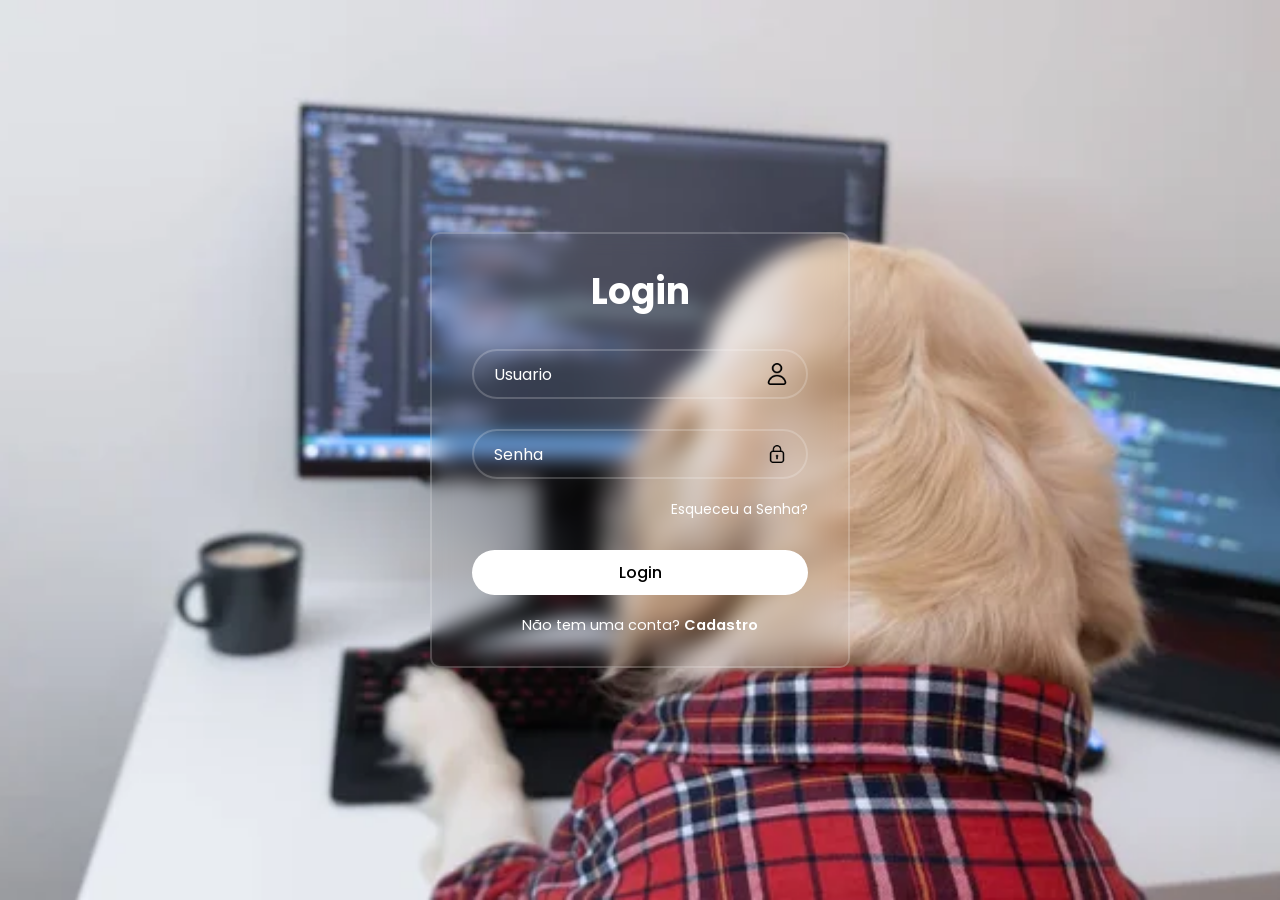
<file: index.html>
<!DOCTYPE html>
<html lang="pt-br">

<head>
  <meta charset="UTF-8">
  <meta name="viewport" content="width=device-width, initial-scale=1">
  <link rel="stylesheet" href="style.css">
  <title>Dog's Team</title>
</head>

<body>
  <div class="Login">
  <h1>Login</h1>
  <form id="Logar" action="index.php" method="POST" accept-charset="utf-8">
    <div class="input_box">
      <input type="text" name="user" id="user" placeholder="Usuario" aria-label="Usuário" required>
      <img src="imagens/user.png" class="user-png" alt="">
    </div>
    <div class="input_box">
      <input type="password" name="password" id="password" placeholder="Senha" aria-label="Senha" required/>
      <img src="imagens/pass.png" class="pass-png" alt="">
    </div>

    <div class="Forgot_password">
      <a href="recuperar-senha.html">Esqueceu a Senha?</a>
    </div>

    <button type="submit" class="btn">Login</button>

    <div class="Register">
      <p>Não tem uma conta? <a href="cadastro.html">Cadastro</a></p>
    </div>
  </form>
</div>
  <script src="script.js"></script>
</body>
</html>
</file>
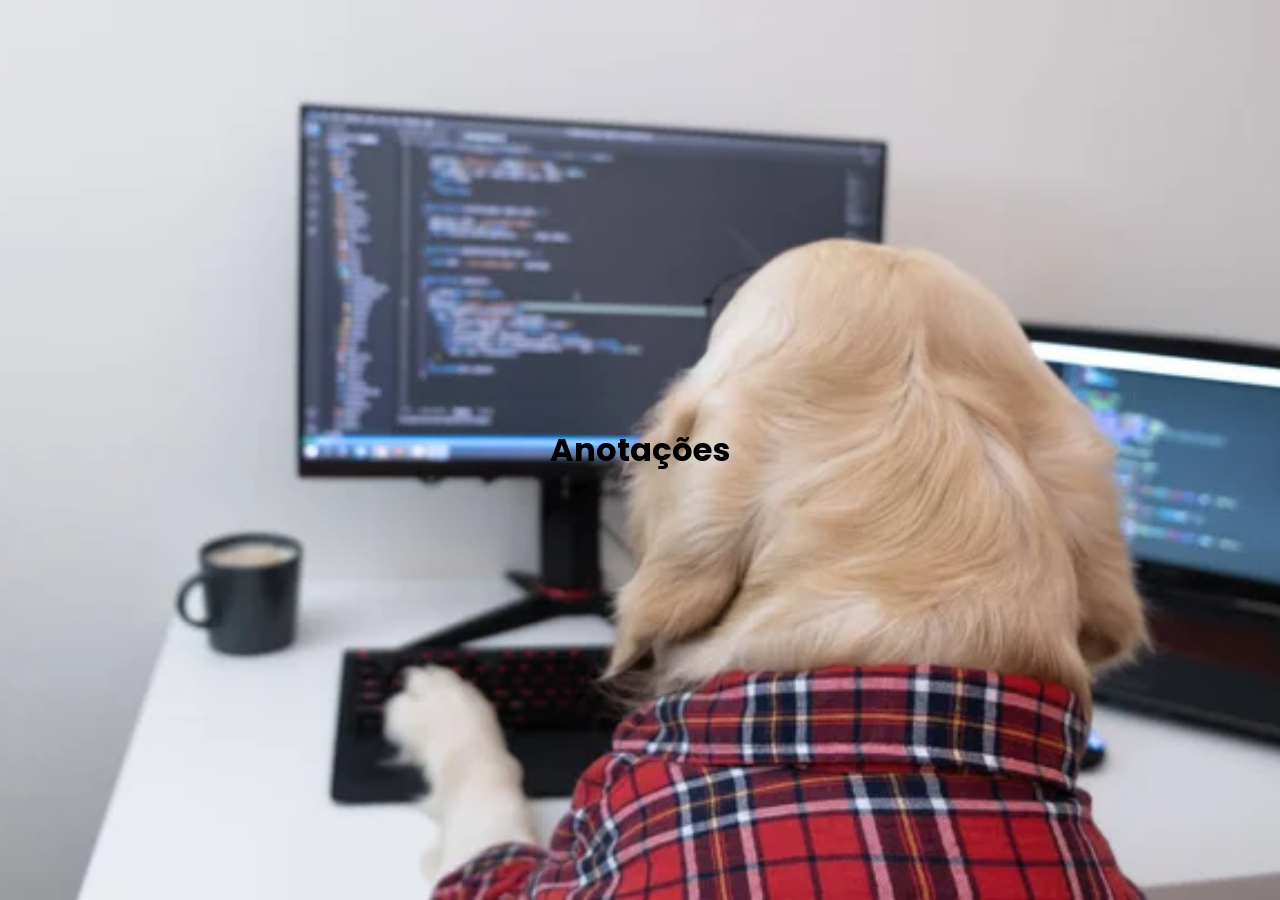
<file: anotacoes.html>
<!DOCTYPE html>
<html lang="pt-br">

<head>
  <meta charset="UTF-8">
  <meta name="viewport" content="width=device-width, initial-scale=1">
  <link rel="stylesheet" href="style.css">
  <title>Dog's Team - Anotações</title>
</head>

<body>
  <h1>Anotações</h1>
  <div id="lista-anotacoes">
    <!-- TODO: renderizar anotações (filtro por matéria/data) via fetch em anotacoes.js -->
  </div>
  <script src="anotacoes.js"></script>
</body>
</html>
</file>
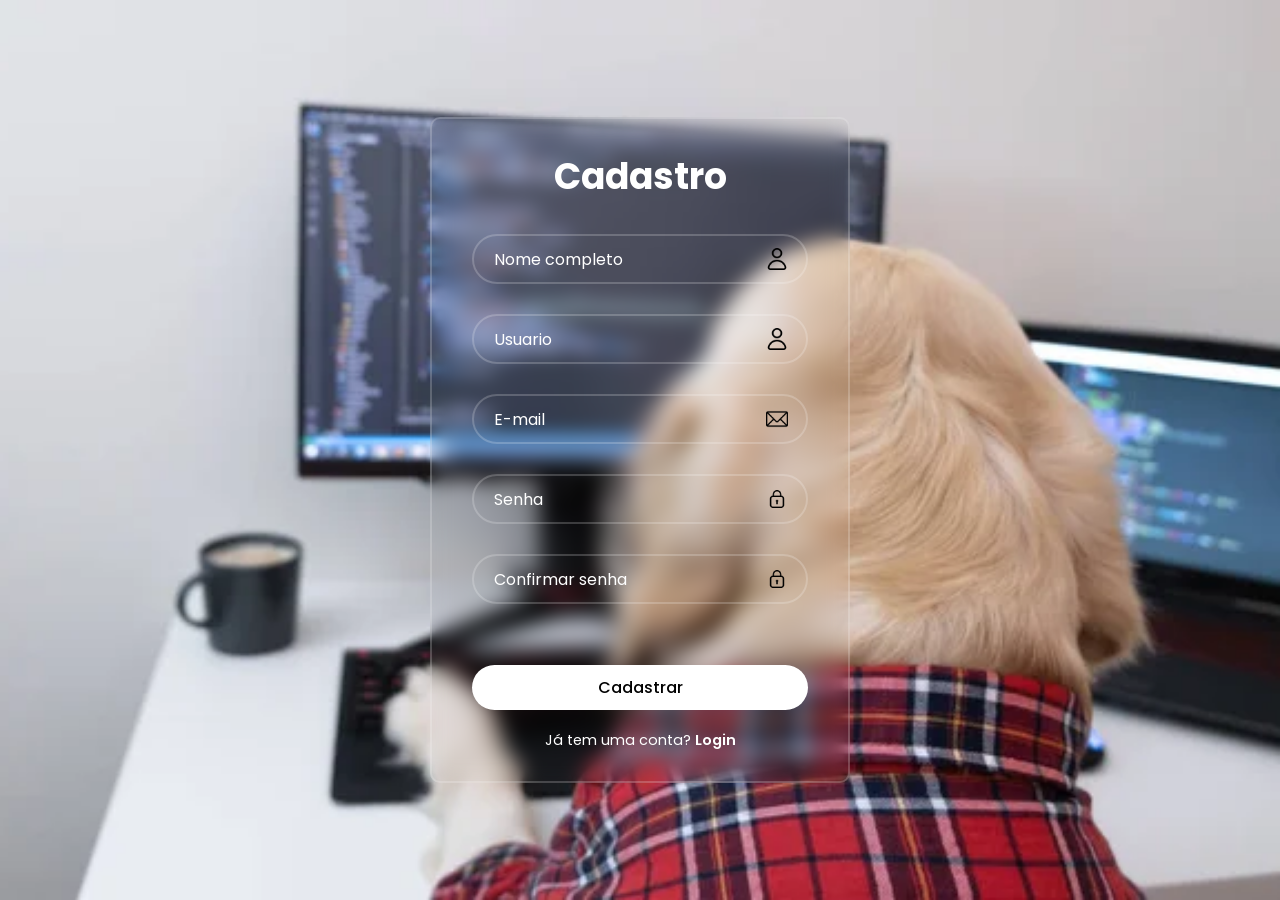
<file: cadastro.html>
<!DOCTYPE html>
<html lang="pt-br">

<head>
  <meta charset="UTF-8">
  <meta name="viewport" content="width=device-width, initial-scale=1">
  <link rel="stylesheet" href="style.css">
  <title>Dog's Team - Cadastro</title>
</head>

<body>
  <div class="Login">
    <h1>Cadastro</h1>
    <form id="Cadastrar" action="cadastro.php" method="POST" accept-charset="utf-8">
      <div class="input_box">
        <input type="text" name="nome" id="nome" placeholder="Nome completo" aria-label="Nome completo" required>
        <img src="imagens/user.png" class="user-png" alt="">
      </div>
      <div class="input_box">
        <input type="text" name="user" id="user" placeholder="Usuario" aria-label="Usuário" required>
        <img src="imagens/user.png" class="user-png" alt="">
      </div>
      <div class="input_box">
        <input type="email" name="email" id="email" placeholder="E-mail" aria-label="E-mail" required>
        <img src="imagens/email.png" class="user-png" alt="">
      </div>
      <div class="input_box">
        <input type="password" name="password" id="password" placeholder="Senha" aria-label="Senha" required>
        <img src="imagens/pass.png" class="pass-png" alt="">
      </div>
      <div class="input_box">
        <input type="password" name="confirm_password" id="confirm_password" placeholder="Confirmar senha" aria-label="Confirmar senha" required>
        <img src="imagens/pass.png" class="pass-png" alt="">
      </div>

      <p class="form-error" id="cadastro-erro" aria-live="polite"></p>

      <button type="submit" class="btn">Cadastrar</button>

      <div class="Register">
        <p>Já tem uma conta? <a href="index.html">Login</a></p>
      </div>
    </form>
  </div>
  <script src="cadastro_script.js"></script>
</body>
</html>
</file>
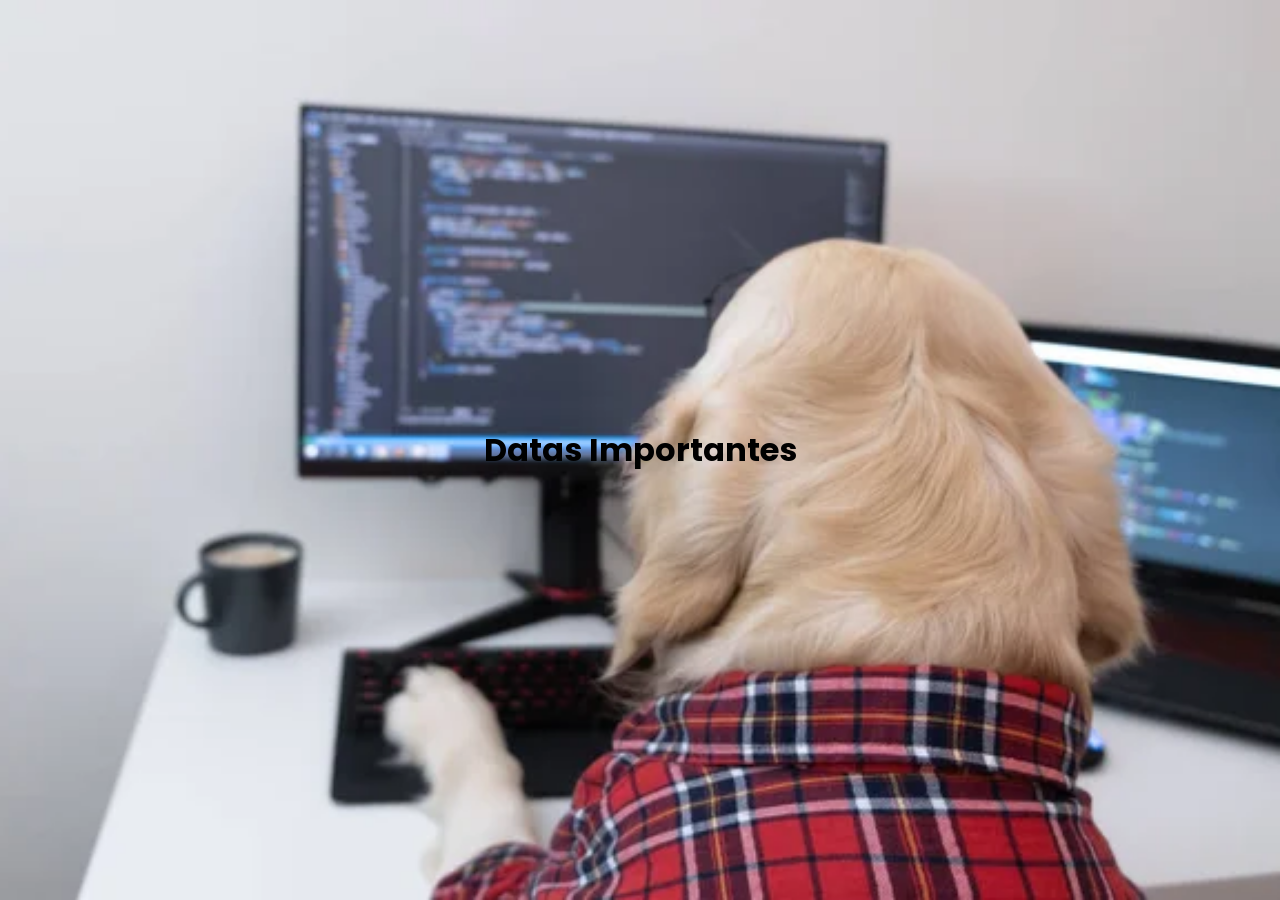
<file: calendario.html>
<!DOCTYPE html>
<html lang="pt-br">

<head>
  <meta charset="UTF-8">
  <meta name="viewport" content="width=device-width, initial-scale=1">
  <link rel="stylesheet" href="style.css">
  <title>Dog's Team - Calendário</title>
</head>

<body>
  <h1>Datas Importantes</h1>
  <div id="lista-datas">
    <!-- TODO: renderizar datas importantes via fetch em calendario.js -->
  </div>
  <script src="calendario.js"></script>
</body>
</html>
</file>
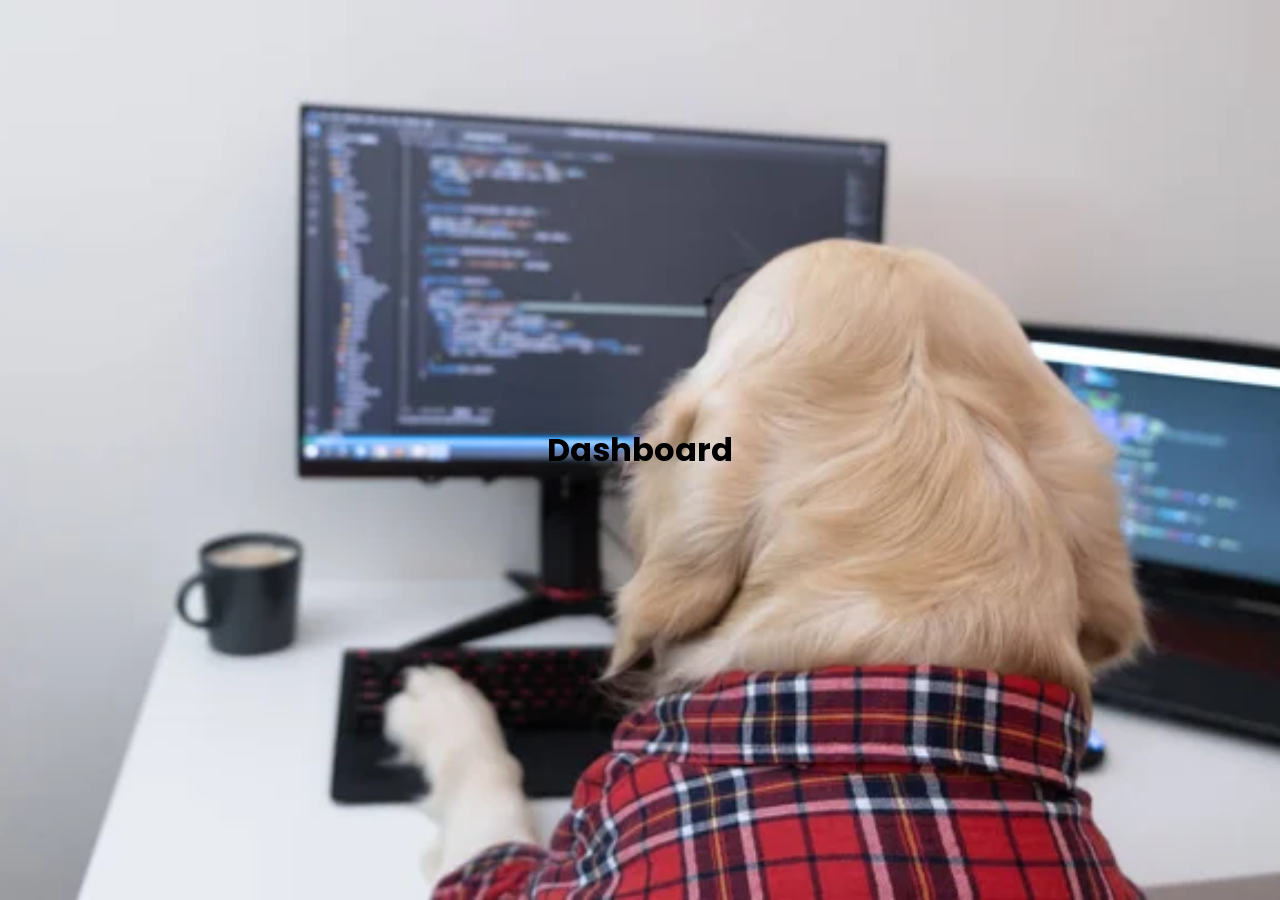
<file: dashboard.html>
<!DOCTYPE html>
<html lang="pt-br">

<head>
  <meta charset="UTF-8">
  <meta name="viewport" content="width=device-width, initial-scale=1">
  <link rel="stylesheet" href="style.css">
  <title>Dog's Team - Painel</title>
</head>

<body>
  <h1>Dashboard</h1>
  <!-- TODO: resumo de matérias, últimas anotações e próximas datas importantes -->
</body>
</html>
</file>
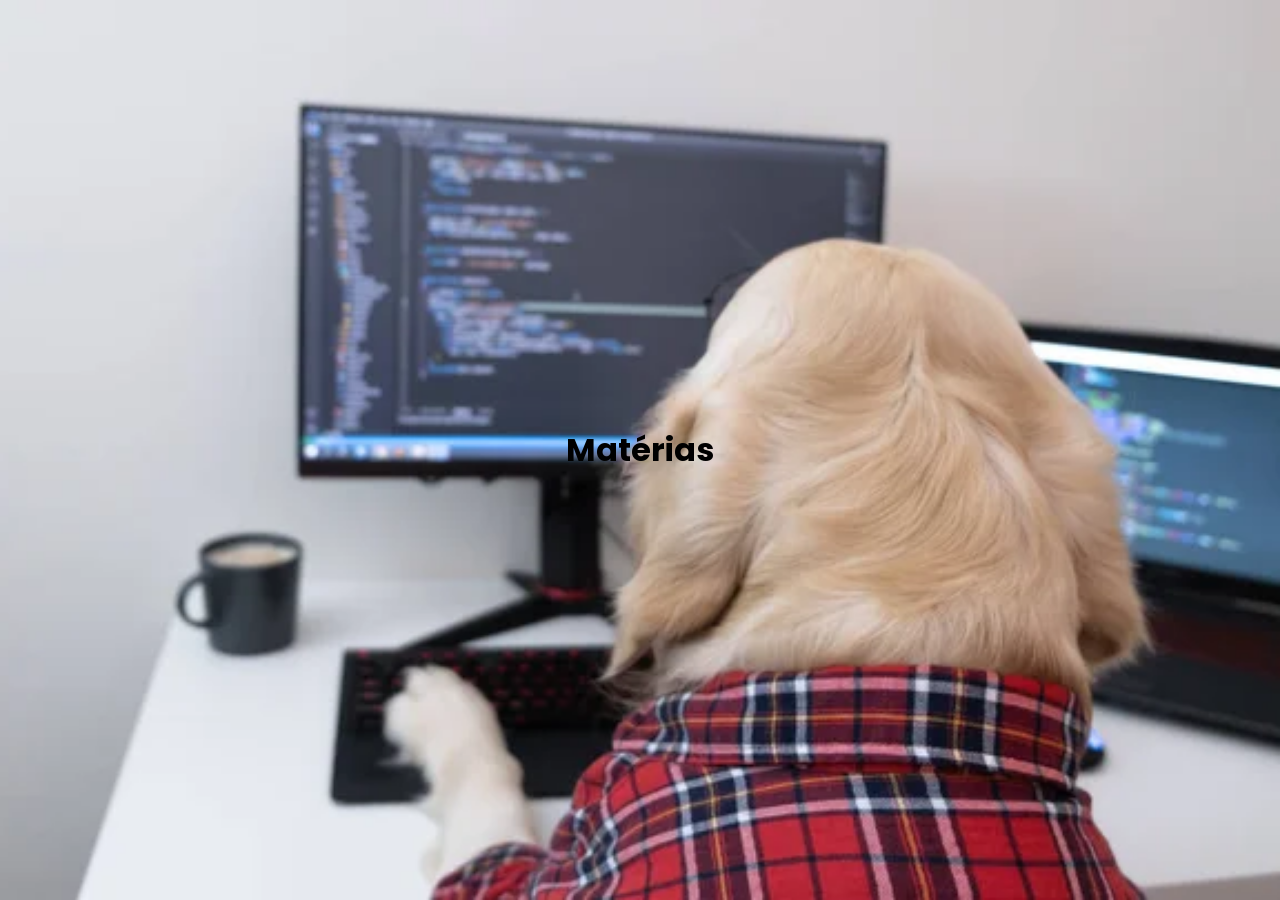
<file: materias.html>
<!DOCTYPE html>
<html lang="pt-br">

<head>
  <meta charset="UTF-8">
  <meta name="viewport" content="width=device-width, initial-scale=1">
  <link rel="stylesheet" href="style.css">
  <title>Dog's Team - Matérias</title>
</head>

<body>
  <h1>Matérias</h1>
  <div id="lista-materias">
    <!-- TODO: renderizar matérias via fetch em materias.js -->
  </div>
  <script src="materias.js"></script>
</body>
</html>
</file>
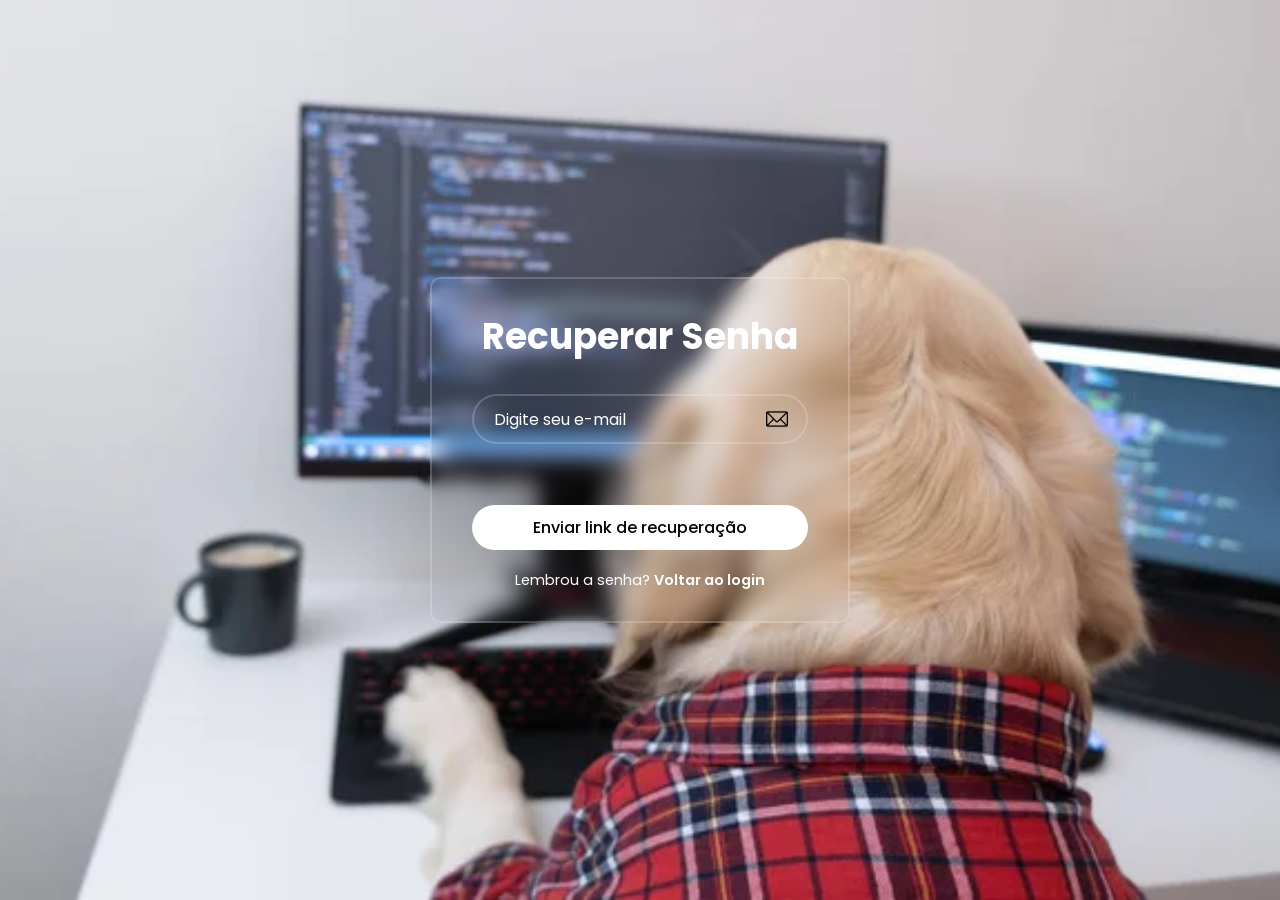
<file: recuperar-senha.html>
<!DOCTYPE html>
<html lang="pt-br">

<head>
  <meta charset="UTF-8">
  <meta name="viewport" content="width=device-width, initial-scale=1">
  <link rel="stylesheet" href="style.css">
  <title>Dog's Team - Recuperar Senha</title>
</head>

<body>
  <div class="Login">
    <h1>Recuperar Senha</h1>
    <form id="RecuperarSenha" action="recuperar-senha.php" method="POST" accept-charset="utf-8">
      <div class="input_box">
        <input type="email" name="email" id="email" placeholder="Digite seu e-mail" aria-label="E-mail" required>
        <img src="imagens/email.png" class="user-png" alt="">
      </div>

      <p class="form-error" id="recuperar-msg" aria-live="polite"></p>

      <button type="submit" class="btn">Enviar link de recuperação</button>

      <div class="Register">
        <p>Lembrou a senha? <a href="index.html">Voltar ao login</a></p>
      </div>
    </form>
  </div>
  <script src="recuperar_script.js"></script>
</body>
</html>
</file>
<file: style.css>
@import url('https://fonts.googleapis.com/css2?family=Poppins:wght@300;400;500;600&display=swap');

* {
  margin: 0;
  padding: 0;
  box-sizing: border-box;
  font-family: 'Poppins', sans-serif;
}

body {
  background-image: url("imagens/dog.jpg");
  background-repeat: no-repeat;
  background-size: cover;
  background-position: center;
  background-attachment: fixed;
  margin: 0;
  display: flex;
  justify-content: center;
  align-items: center;
  min-height: 100vh;
  padding: 20px;
}

.Login {
  width: 420px;
  max-width: 100%;
  min-height: 320px;
  height: auto;
  background: transparent;
  border-radius: 10px;
  border: 2px solid rgba(255, 255, 255, .2);
  backdrop-filter: blur(10px);
  padding: 30px 40px;
}

.Login h1 {
  font-size: 36px;
  text-align: center;
  color: #fff;
}

.Login .input_box {
  position: relative;
  width: 100%;
  height: 50px;
  margin: 30px 0;
}

.input_box input {
  width: 100%;
  height: 100%;
  border: none;
  outline: none;
  background: transparent;
  border: 2px solid rgba(255, 255, 255, .2);
  border-radius: 40px;
  font-size: 16px;
  padding: 20px 45px 20px 20px;
  color: #fff;
}

.input_box input::placeholder {
  color: #fff;
}

.input_box img {
  position: absolute;
  right: 20px;
  top: 50%;
  transform: translateY(-50%);
  width: 22px;
  height: 22px;
}

.Forgot_password {
  display: flex;
  justify-content: flex-end;
  font-size: 14px;
  margin: -10px 0 20px;
}

.Forgot_password a {
  color: #fff;
  text-decoration: none;
  font-size: 14px;
}

.Forgot_password a:hover {
  text-decoration: underline;
}

.btn {
  width: 100%;
  height: 45px;
  background: #fff;
  border: none;
  outline: none;
  border-radius: 40px;
  font-size: 16px;
  font-weight: 500;
  cursor: pointer;
  margin-top: 10px;
}

.Register {
  text-align: center;
  margin-top: 20px;
  font-size: 14.5px;
  color: #fff;
}

.Register a {
  color: #fff;
  text-decoration: none;
  font-weight: 600;
}

.Register a:hover {
  text-decoration: underline;
}

.form-error {
  color: #ffb3b3;
  font-size: 13px;
  text-align: center;
  margin-top: -10px;
  margin-bottom: 15px;
  min-height: 16px;
}

@media (max-width: 480px) {
  .Login {
    padding: 30px 25px;
  }

  .Login h1 {
    font-size: 28px;
  }

  .input_box {
    height: 45px;
    margin: 22px 0;
  }

  .input_box input {
    font-size: 15px;
    padding: 15px 40px 15px 15px;
  }

  .Forgot_password a,
  .Register {
    font-size: 13px;
  }
}

@media (max-width: 340px) {
  .Login {
    padding: 25px 18px;
  }

  .Login h1 {
    font-size: 24px;
  }
}

@media (max-width: 768px), (pointer: coarse) {
  body {
    background-attachment: scroll;
  }
}
</file>
